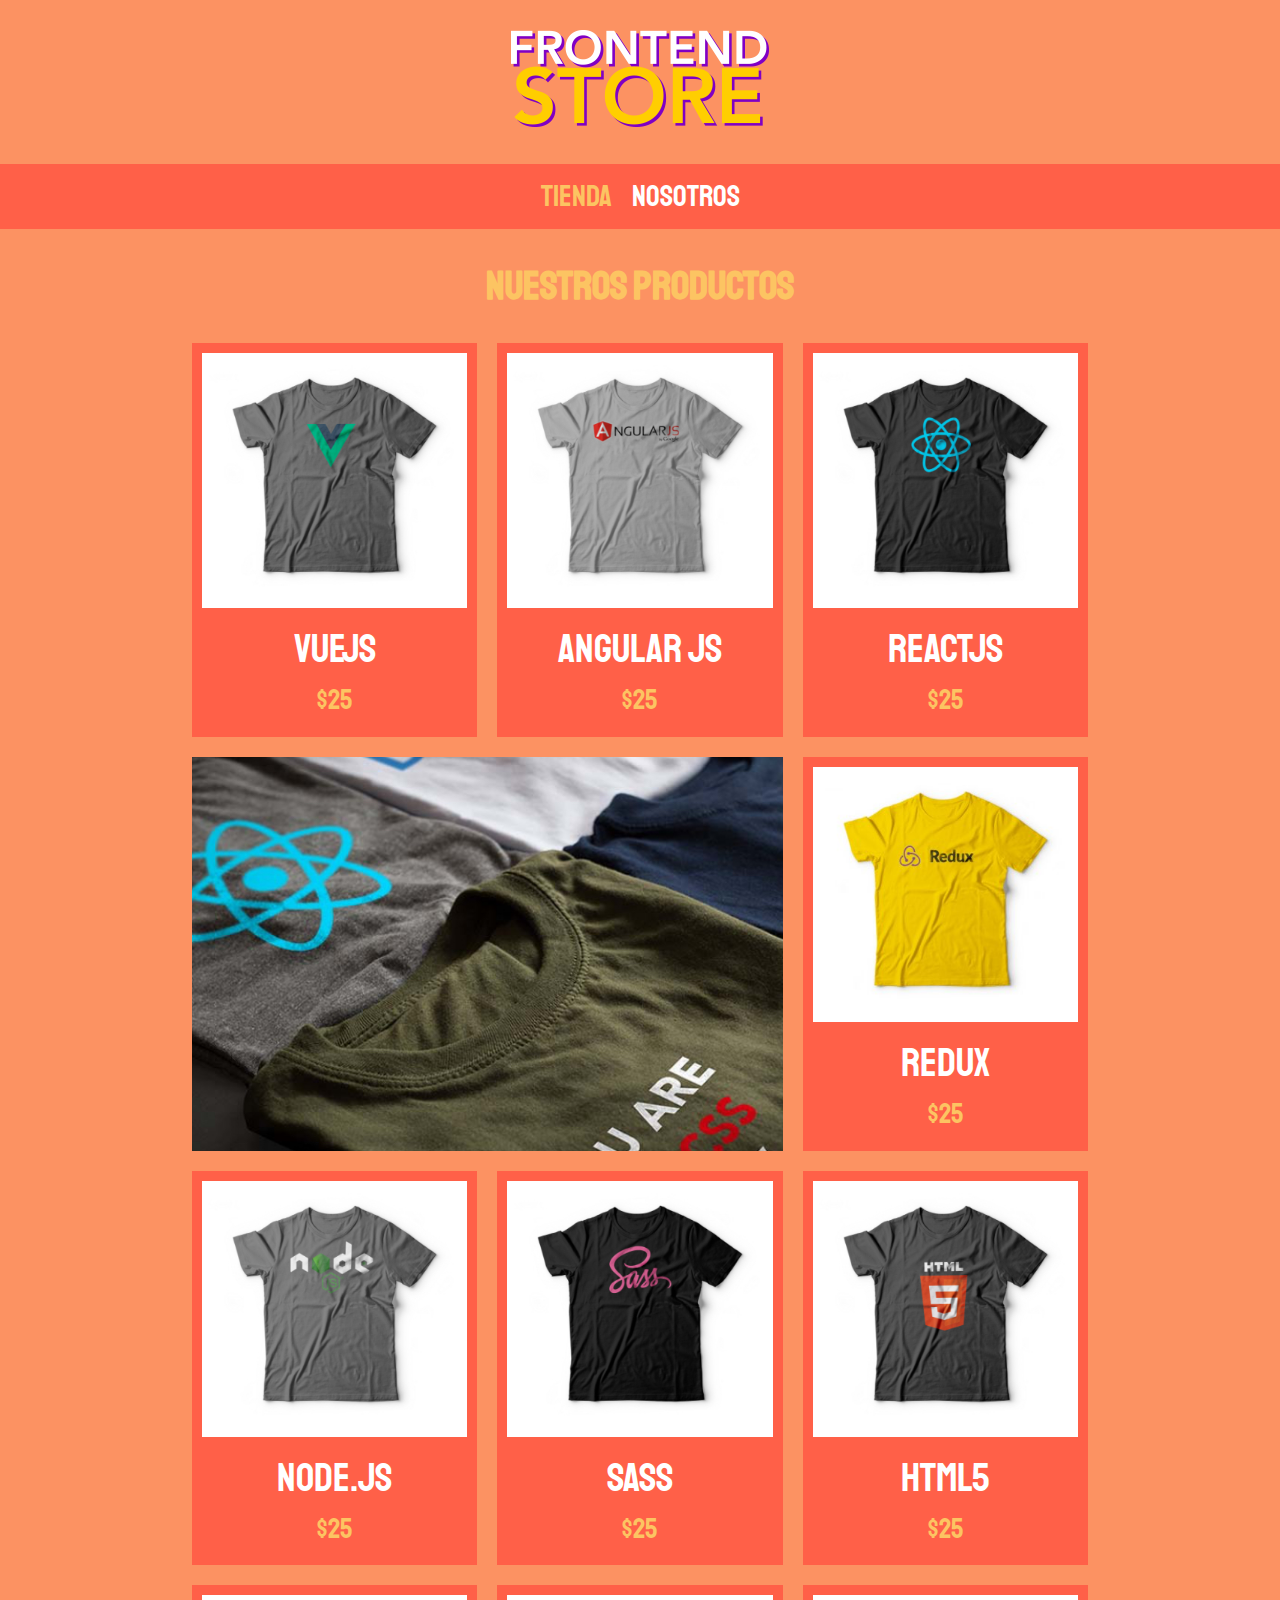
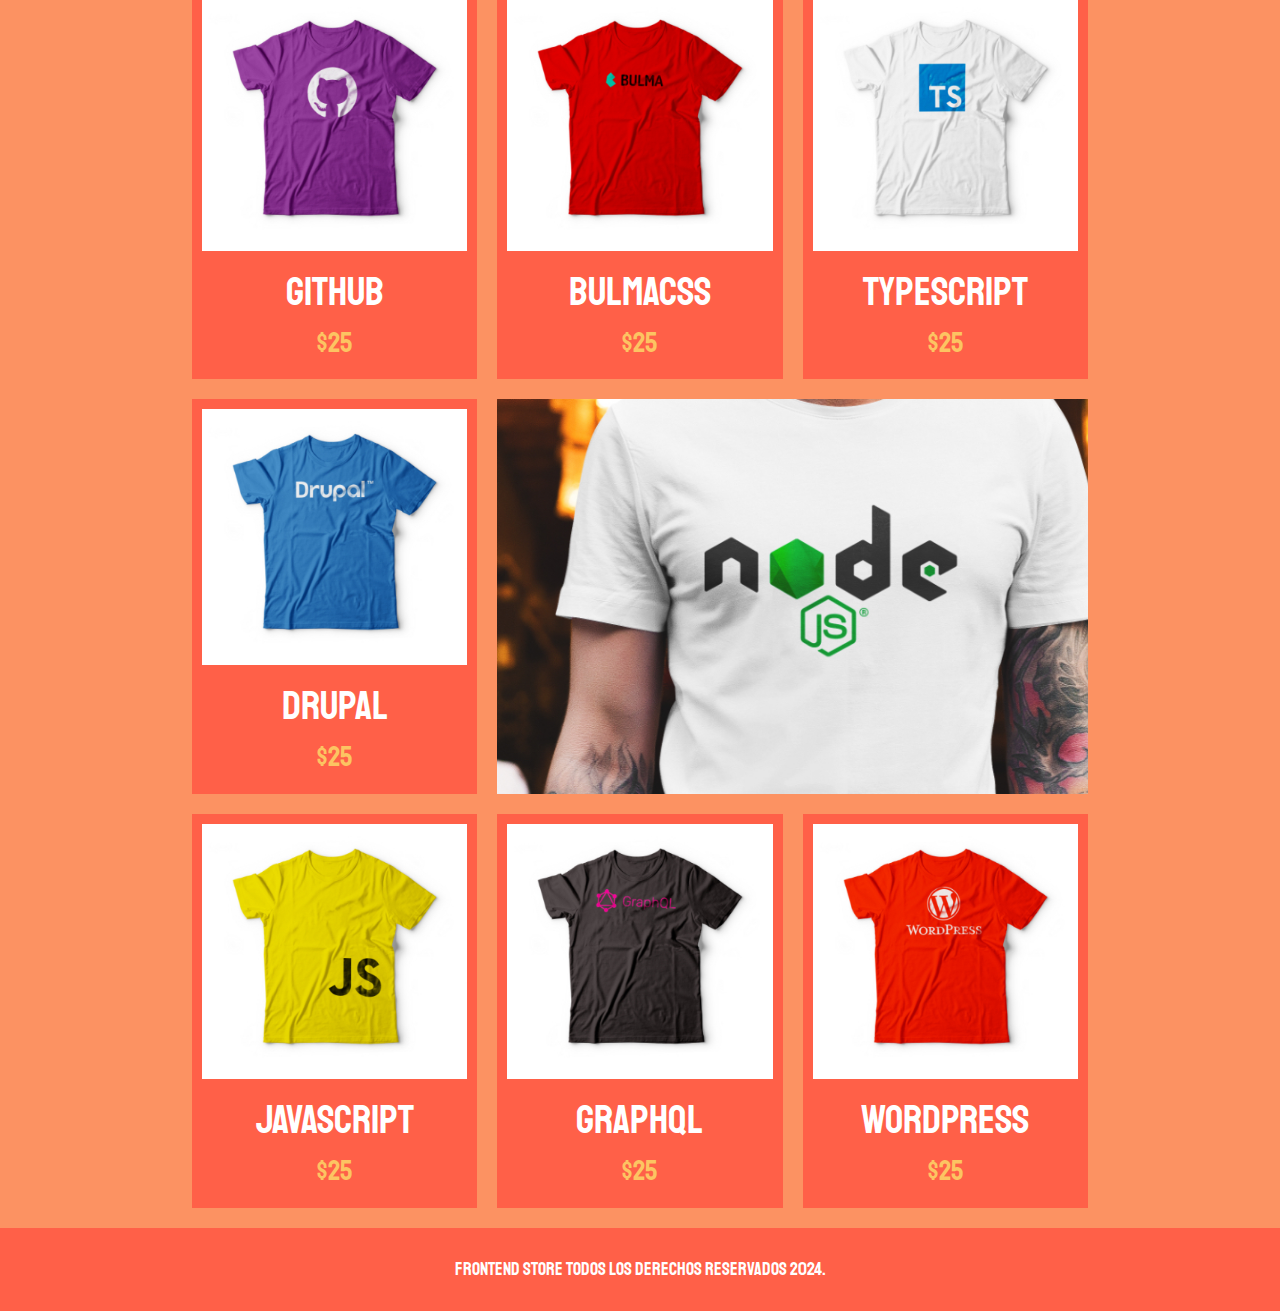
<file: index.html>
<!DOCTYPE html>
<html lang="es">

<head>
    <meta charset="UTF-8">
    <meta name="viewport" content="width=device-width, initial-scale=1.0">
    <title>Store</title>
    <link rel="stylesheet" href="./style/normalize.css">
    <link rel="preconnect" href="https://fonts.googleapis.com">
    <link rel="preconnect" href="https://fonts.gstatic.com" crossorigin>
    <link rel="stylesheet" href="./style/style.css">
</head>

<body>
    <header class="header">
        <a href="index.html">
            <img class="header__logo" src="./img/logo.png" alt="Logotipo de la tienda">
        </a>
    </header>
    <nav class="navegacion">
        <a class="navegacion__enlace navegacion__enlace--activo" href="./index.html">Tienda</a>
        <a class="navegacion__enlace" href="./pages/nosotros.html">Nosotros</a>
    </nav>
    <main class="contenedor">
        <h1>Nuestros productos</h1>
    </main>
    <div class="grid">
        <div class="producto">
            <a href="./pages/productos.html">
                <img class="producto__imagen" src="./img/1.jpg" alt="imagen remera">
            </a>
            <div>
                <p class="producto__nombre">VueJS</p>
                <p class="producto__precio">$25</p>
            </div>
        </div> <!--FIN CLASE PRODUCTO-->
        <div class="producto">
            <a href="./pages/productos.html">
                <img class="producto__imagen" src="./img/2.jpg" alt="imagen remera">
            </a>
            <div>
                <p class="producto__nombre">Angular JS</p>
                <p class="producto__precio">$25</p>
            </div>
        </div> <!--FIN CLASE PRODUCTO-->
        <div class="producto">
            <a href="./pages/productos.html">
                <img class="producto__imagen" src="./img/3.jpg" alt="imagen remera">
            </a>
            <div>
                <p class="producto__nombre">ReactJS</p>
                <p class="producto__precio">$25</p>
            </div>
        </div> <!--FIN CLASE PRODUCTO-->
        <div class="producto">
            <a href="./pages/productos.html">
                <img class="producto__imagen" src="./img/4.jpg" alt="imagen remera">
            </a>
            <div>
                <p class="producto__nombre">Redux</p>
                <p class="producto__precio">$25</p>
            </div>
        </div> <!--FIN CLASE PRODUCTO-->
        <div class="producto">
            <a href="./pages/productos.html">
                <img class="producto__imagen" src="./img/5.jpg" alt="imagen remera">
            </a>
            <div>
                <p class="producto__nombre">Node.JS</p>
                <p class="producto__precio">$25</p>
            </div>
        </div> <!--FIN CLASE PRODUCTO-->
        <div class="producto">
            <a href="./pages/productos.html">
                <img class="producto__imagen" src="./img/6.jpg" alt="imagen remera">
            </a>
            <div>
                <p class="producto__nombre">SASS</p>
                <p class="producto__precio">$25</p>
            </div>
        </div> <!--FIN CLASE PRODUCTO-->
        <div class="producto">
            <a href="./pages/productos.html">
                <img class="producto__imagen" src="./img/7.jpg" alt="imagen remera">
            </a>
            <div>
                <p class="producto__nombre">HTML5</p>
                <p class="producto__precio">$25</p>
            </div>
        </div> <!--FIN CLASE PRODUCTO-->
        <div class="producto">
            <a href="./pages/productos.html">
                <img class="producto__imagen" src="./img/8.jpg" alt="imagen remera">
            </a>
            <div>
                <p class="producto__nombre">GitHub</p>
                <p class="producto__precio">$25</p>
            </div>
        </div> <!--FIN CLASE PRODUCTO-->
        <div class="producto">
            <a href="./pages/productos.html">
                <img class="producto__imagen" src="./img/9.jpg" alt="imagen remera">
            </a>
            <div>
                <p class="producto__nombre">BulmaCSS</p>
                <p class="producto__precio">$25</p>
            </div>
        </div> <!--FIN CLASE PRODUCTO-->
        <div class="producto">
            <a href="./pages/productos.html">
                <img class="producto__imagen" src="./img/10.jpg" alt="imagen remera">
            </a>
            <div>
                <p class="producto__nombre">TypeScript</p>
                <p class="producto__precio">$25</p>
            </div>
        </div> <!--FIN CLASE PRODUCTO-->
        <div class="producto">
            <a href="./pages/productos.html">
                <img class="producto__imagen" src="./img/11.jpg" alt="imagen remera">
            </a>
            <div>
                <p class="producto__nombre">Drupal</p>
                <p class="producto__precio">$25</p>
            </div>
        </div> <!--FIN CLASE PRODUCTO-->
        <div class="producto">
            <a href="./pages/productos.html">
                <img class="producto__imagen" src="./img/12.jpg" alt="imagen remera">
            </a>
            <div>
                <p class="producto__nombre">JavaScript</p>
                <p class="producto__precio">$25</p>
            </div>
        </div> <!--FIN CLASE PRODUCTO-->
        <div class="producto">
            <a href="./pages/productos.html">
                <img class="producto__imagen" src="./img/13.jpg" alt="imagen remera">
            </a>
            <div>
                <p class="producto__nombre">GraphQL</p>
                <p class="producto__precio">$25</p>
            </div>
        </div> <!--FIN CLASE PRODUCTO-->
        <div class="producto">
            <a href="./pages/productos.html">
                <img class="producto__imagen" src="./img/14.jpg" alt="imagen remera">
            </a>
            <div>
                <p class="producto__nombre">WordPress</p>
                <p class="producto__precio">$25</p>
            </div>
        </div> <!--FIN CLASE PRODUCTO-->
        <div class="grafico grafico--camisas">
        </div>
        <div class="grafico grafico--node"></div>
    </div>
    <footer class="footer">
        <p class="footer__texto">Frontend Store Todos los derechos reservados 2024.</p>
    </footer>
</body>

</html>
</file>
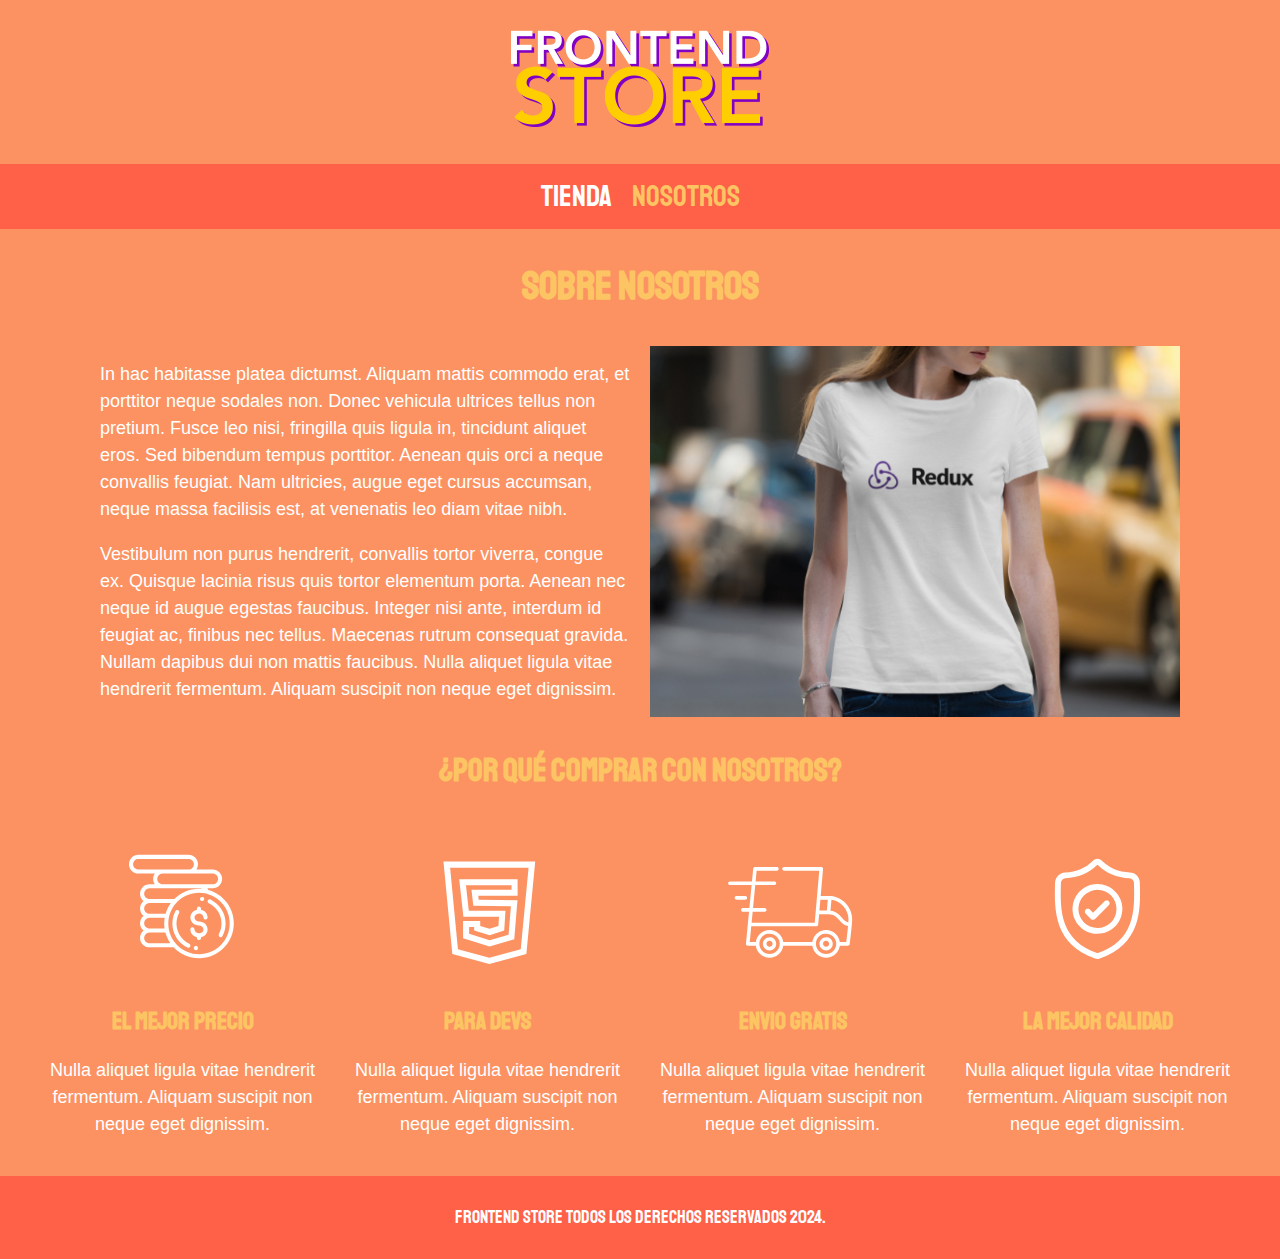
<file: pages/nosotros.html>
<!DOCTYPE html>
<html lang="es">

<head>
    <meta charset="UTF-8">
    <meta name="viewport" content="width=device-width, initial-scale=1.0">
    <title>Store</title>
    <link rel="stylesheet" href="../style/normalize.css">
    <link rel="preconnect" href="https://fonts.googleapis.com">
    <link rel="preconnect" href="https://fonts.gstatic.com" crossorigin>
    <link rel="stylesheet" href="../style/style.css">
</head>

<body>
    <header class="header">
        <a href="../index.html">
            <img class="header__logo" src="../img/logo.png" alt="Logotipo de la tienda">
        </a>
    </header>
    <nav class="navegacion">
        <a class="navegacion__enlace " href="../index.html">Tienda</a>
        <a class="navegacion__enlace navegacion__enlace--activo" href="./nosotros.html">Nosotros</a>
    </nav>
    <main class="contenedor">
        <h1>Sobre Nosotros</h1>
        <div class="nosotros">
            <div class="nosotros__informacion">
                <p>In hac habitasse platea dictumst. Aliquam mattis commodo erat, et porttitor neque sodales non. Donec vehicula ultrices tellus non pretium. Fusce leo nisi, fringilla quis ligula in, tincidunt aliquet eros. Sed bibendum tempus porttitor. Aenean quis orci a neque convallis feugiat. Nam ultricies, augue eget cursus accumsan, neque massa facilisis est, at venenatis leo diam vitae nibh.</p>
                <p>Vestibulum non purus hendrerit, convallis tortor viverra, congue ex. Quisque lacinia risus quis tortor elementum porta. Aenean nec neque id augue egestas faucibus. Integer nisi ante, interdum id feugiat ac, finibus nec tellus. Maecenas rutrum consequat gravida. Nullam dapibus dui non mattis faucibus. Nulla aliquet ligula vitae hendrerit fermentum. Aliquam suscipit non neque eget dignissim. </p>
            </div>
            <img class="nosotros__imagen" src="../img/nosotros.jpg" alt="imagen de recurso humano">
        </div>
    </main>
    <section class="contenedor comprar">
        <h2 class="comprar__titulo">
            ¿Por qué comprar con nosotros?
        </h2>
        <div class="bloques">
            <div class="bloque">
                <img class="bloque__imagen" src="../img/icono_1.png" alt="por que comprar">
                <h3 class="bloque__titulo">El mejor precio</h3>
                <p>Nulla aliquet ligula vitae hendrerit fermentum. Aliquam suscipit non neque eget dignissim.</p>
            </div> <!--.bloque-->

            <div class="bloque">
                <img class="bloque__imagen" src="../img/icono_2.png" alt="por que comprar">
                <h3 class="bloque__titulo">Para devs</h3>
                <p>Nulla aliquet ligula vitae hendrerit fermentum. Aliquam suscipit non neque eget dignissim.</p>
            </div> <!--.bloque-->

            <div class="bloque">
                <img class="bloque__imagen" src="../img/icono_3.png" alt="por que comprar">
                <h3 class="bloque__titulo">Envio gratis</h3>
                <p>Nulla aliquet ligula vitae hendrerit fermentum. Aliquam suscipit non neque eget dignissim.</p>
            </div> <!--.bloque-->

            <div class="bloque">
                <img class="bloque__imagen" src="../img/icono_4.png" alt="por que comprar">
                <h3 class="bloque__titulo">La mejor calidad</h3>
                <p>Nulla aliquet ligula vitae hendrerit fermentum. Aliquam suscipit non neque eget dignissim.</p>
            </div> <!--.bloque-->
        </div><!--.bloques-->
    </section>
    <footer class="footer">
        <p class="footer__texto">Frontend Store Todos los derechos reservados 2024.</p>
    </footer>
</body>

</html>
</file>
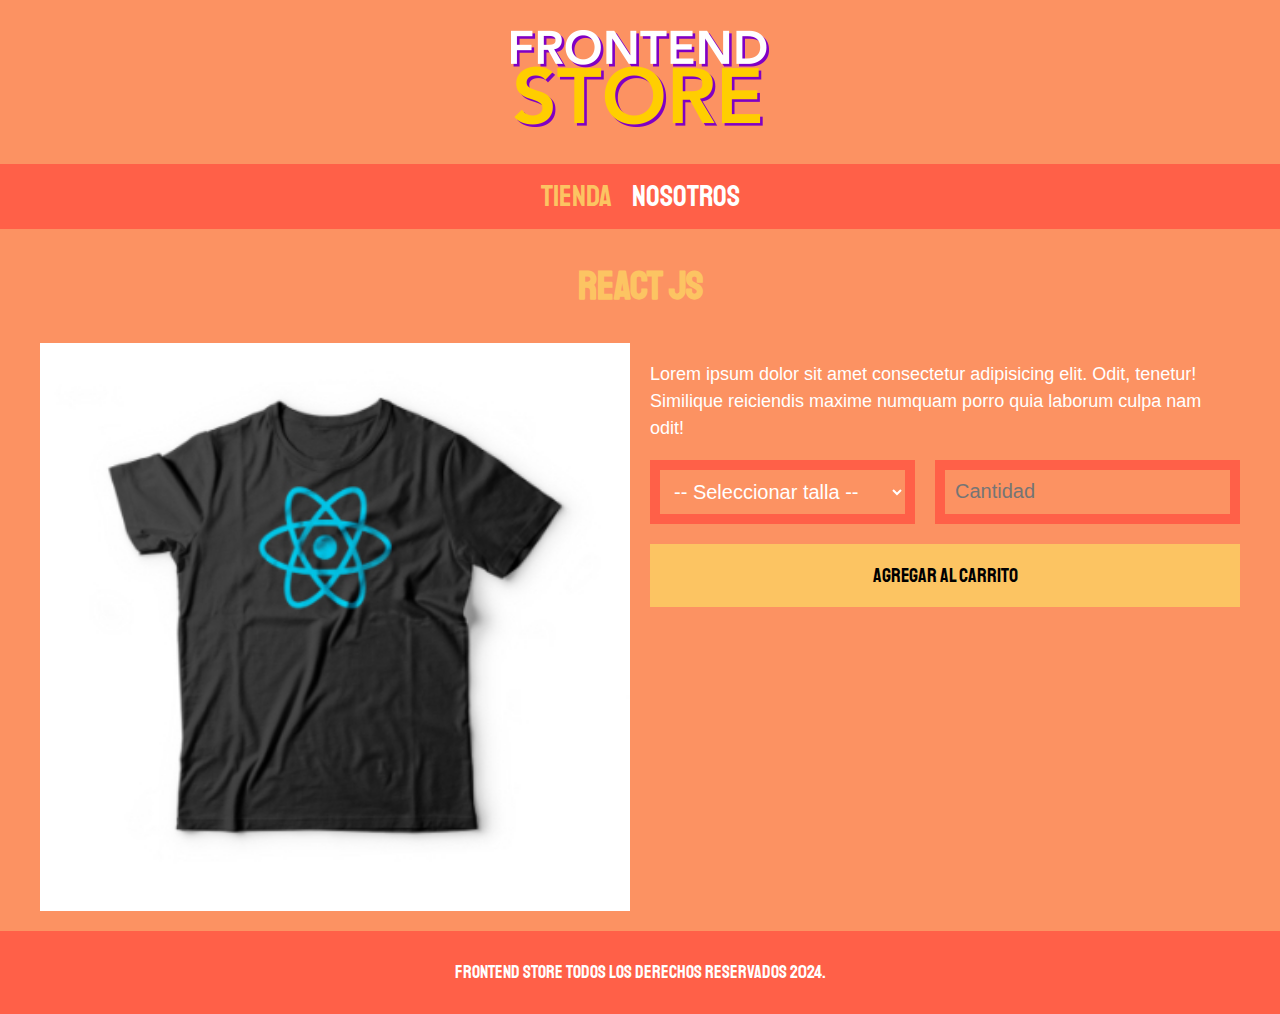
<file: pages/productos.html>
<!DOCTYPE html>
<html lang="es">

<head>
    <meta charset="UTF-8">
    <meta name="viewport" content="width=device-width, initial-scale=1.0">
    <title>Store</title>
    <link rel="stylesheet" href="../style/normalize.css">
    <link rel="preconnect" href="https://fonts.googleapis.com">
    <link rel="preconnect" href="https://fonts.gstatic.com" crossorigin>
    <link rel="stylesheet" href="../style/style.css">
</head>

<body>
<header class="header">
    <a href="../index.html" >
        <img class="header__logo" src="../img/logo.png" alt="Logotipo de la tienda">
    </a>
</header>
<nav class="navegacion">
    <a class="navegacion__enlace navegacion__enlace--activo" href="../index.html">Tienda</a>
    <a class="navegacion__enlace" href="./nosotros.html">Nosotros</a>
</nav>
<main class="contenedor">
    <h1>React JS</h1>
    <div class="camisa">
        <img src="/img/3.jpg" alt="imagen del producto" class="camisa__imagen">
        <div class="camisa__contenido">
            <p>Lorem ipsum dolor sit amet consectetur adipisicing elit. Odit, tenetur! Similique reiciendis maxime numquam porro quia laborum culpa nam odit! 
            </p>
            <form class="formulario">
                <select class="formulario__campo">
                    <option disabled selected>-- Seleccionar talla --</option>
                    <option>Chica</option>
                    <option>Mediana</option>
                    <option>Grande</option>
                </select>
                <input class="formulario__campo" type="number" placeholder="Cantidad" min="1">
                <input class="formulario__submit" type="submit" value="Agregar al carrito">
            </form>
        </div>
    </div>
</main>
<footer class="footer">
    <p class="footer__texto">Frontend Store Todos los derechos reservados 2024.</p>
</footer>
</body>

</html>
</file>
<file: style/style.css>
@import url('https://fonts.googleapis.com/css2?family=Staatliches&display=swap');

:root {
    /*PALETA DE COLORES*/
    --primario: #FC9262;
    --primarioOscuro: #FF6048;
    --secundario: #FCC462;
    --secundarioOscuro: #FCAD62;
    --blanco: #FFFFFF;
    --negro: #000000;

    /*FUENTES*/
    --fuentePrincipal: "Staatliches", cursive;
}

/* apply a natural box layout model to all elements, but allowing components to change */
html {
    box-sizing: border-box;
    font-size: 62.5%;
}

*,
*:before,
*:after {
    box-sizing: inherit;
}

/*Globales*/
body {
    background-color: var(--primario);
    font-size: 1.6rem;
    line-height: 1.5;
}

p {
    font-size: 1.8rem;
    font-family: Arial, Helvetica, sans-serif;
    color: var(--blanco);
}

a {
    text-decoration: none;
}

img {
    max-width: 100%;
}

.contenedor {
    max-width: 120rem;
    margin: 0 auto;
}

h1,
h2,
h3 {
    text-align: center;
    color: var(--secundario);
    font-family: var(--fuentePrincipal);
}

h1 {
    font-size: 4rem;
}

h2 {
    font-size: 3.2rem;
}

h3 {
    font-size: 2.4rem;
}

/*HEADER*/

.header {
    display: flex;
    justify-content: center;
}

.header__logo {
    margin: 3rem 0;
}

/*FOOTER*/
.footer {
    background-color: var(--primarioOscuro);
    padding: 1rem 0;
    margin-top: 2rem;
}

.footer__texto {
    font-family: var(--fuentePrincipal);
    text-align: center;
}

/*NAVEGACION*/

.navegacion {
    background-color: var(--primarioOscuro);
    display: flex;
    justify-content: center;
    gap: 2rem;
    padding: 1rem 0;
}

.navegacion__enlace {
    font-family: var(--fuentePrincipal);
    color: var(--blanco);
    font-size: 3rem;
}

.navegacion__enlace:hover,
.navegacion__enlace--activo {
    color: var(--secundario);
}

/*GRID*/
.grid{
    margin: 0 auto;
    width: 70%;
    display: grid;
    grid-template-columns: repeat(3,1fr);
    gap: 2rem;
}

/*PRODUCTOS*/

.producto{
    background-color: var(--primarioOscuro);
    padding: 1rem;
}

.producto__imagen{
    width: 100%;
}

.producto__nombre{
    font-size: 4rem;
}

.producto__precio{
   font-size: 2.8rem; 
   color: var(--secundario);
}

.producto__nombre,
.producto__precio{
    font-family: var(--fuentePrincipal);
    margin: 1rem 0;
    text-align: center;
    line-height: 1.2;
}

/*GRAFICOS*/
.grafico{
    min-height: 30rem;
}

.grafico--camisas{
    grid-row: 2 / 3;
    grid-column: 1 / 3;
    background-image: url(../img/grafico1.jpg);
}

.grafico--node{
    grid-row: 5 / 6;
    grid-column: 2 / 4;
    background-image: url(../img/grafico2.jpg);
}

.grafico--camisas,
.grafico--node{
    background-repeat: no-repeat;
    background-size: cover;
}

/*NOSOTROS*/

.nosotros{
   display: grid;
   grid-template-columns: repeat(2,1fr);
   column-gap: 2rem;
   width: 90%;
   margin: 0 auto;
   align-items: center;
}

.nosotros__imagen{
    width: 100%;
}

/*BLOQUES*/
.bloques{
    display: grid;
    grid-template-columns: repeat(4,1fr);
    gap: 2rem;
}
.bloque{
    text-align: center;
}
.bloque__titulo{
    margin: 0;
}

/*PRODUCTOS*/
.camisa{
    display: grid;
    grid-template-columns: repeat(2,1fr);
    column-gap: 2rem;
}
.camisa img{
    width: 100%;
}

.formulario{
    display: grid;
    grid-template-columns: repeat(2,1fr);
    gap: 2rem;
}

.formulario__campo{
    border: 1rem solid var(--primarioOscuro);
    background-color: transparent;
    color: var(--blanco);
    font-size: 2rem;
    font-family: Arial, Helvetica, sans-serif;
    padding: 1rem;
}

.formulario__submit{
    background-color: var(--secundario);
    border: none;
    font-size: 2rem;
    font-family: var(--fuentePrincipal);
    padding: 2rem;
    transition: backgroud-color .3s ease;
    grid-column: 1/3;
}
.formulario__submit:hover{
    cursor: pointer;
    background-color: var(--secundarioOscuro);
}

/*Media Queries*/

@media (max-width: 1024px){
    .nosotros{
        grid-template-columns: repeat(1,1fr);
        grid-template-rows: auto;
     }
     .nosotros__imagen{
        grid-row: 1/2;
    }
}

@media (max-width: 900px){
    .grid{
        grid-template-columns: repeat(2,1fr);
        gap: 1rem;
    }
    .producto{
        padding: 1rem;
    }
    .grafico--node{
        grid-row: 8 / 9;
        grid-column: 1 / 3;
    }

    .camisa{
        display: block;
        width: 80%;
        margin: 0 auto;
    }
   
  
}

@media (max-width: 750px){
    .bloques{
        grid-template-columns: repeat(2,1fr);
    }
}

@media (max-width: 600px){
    .grid{
        width: 95%;
        margin: 1rem auto;
    }
    .camisa{
        width: 70% ;
    }
}
</file>
